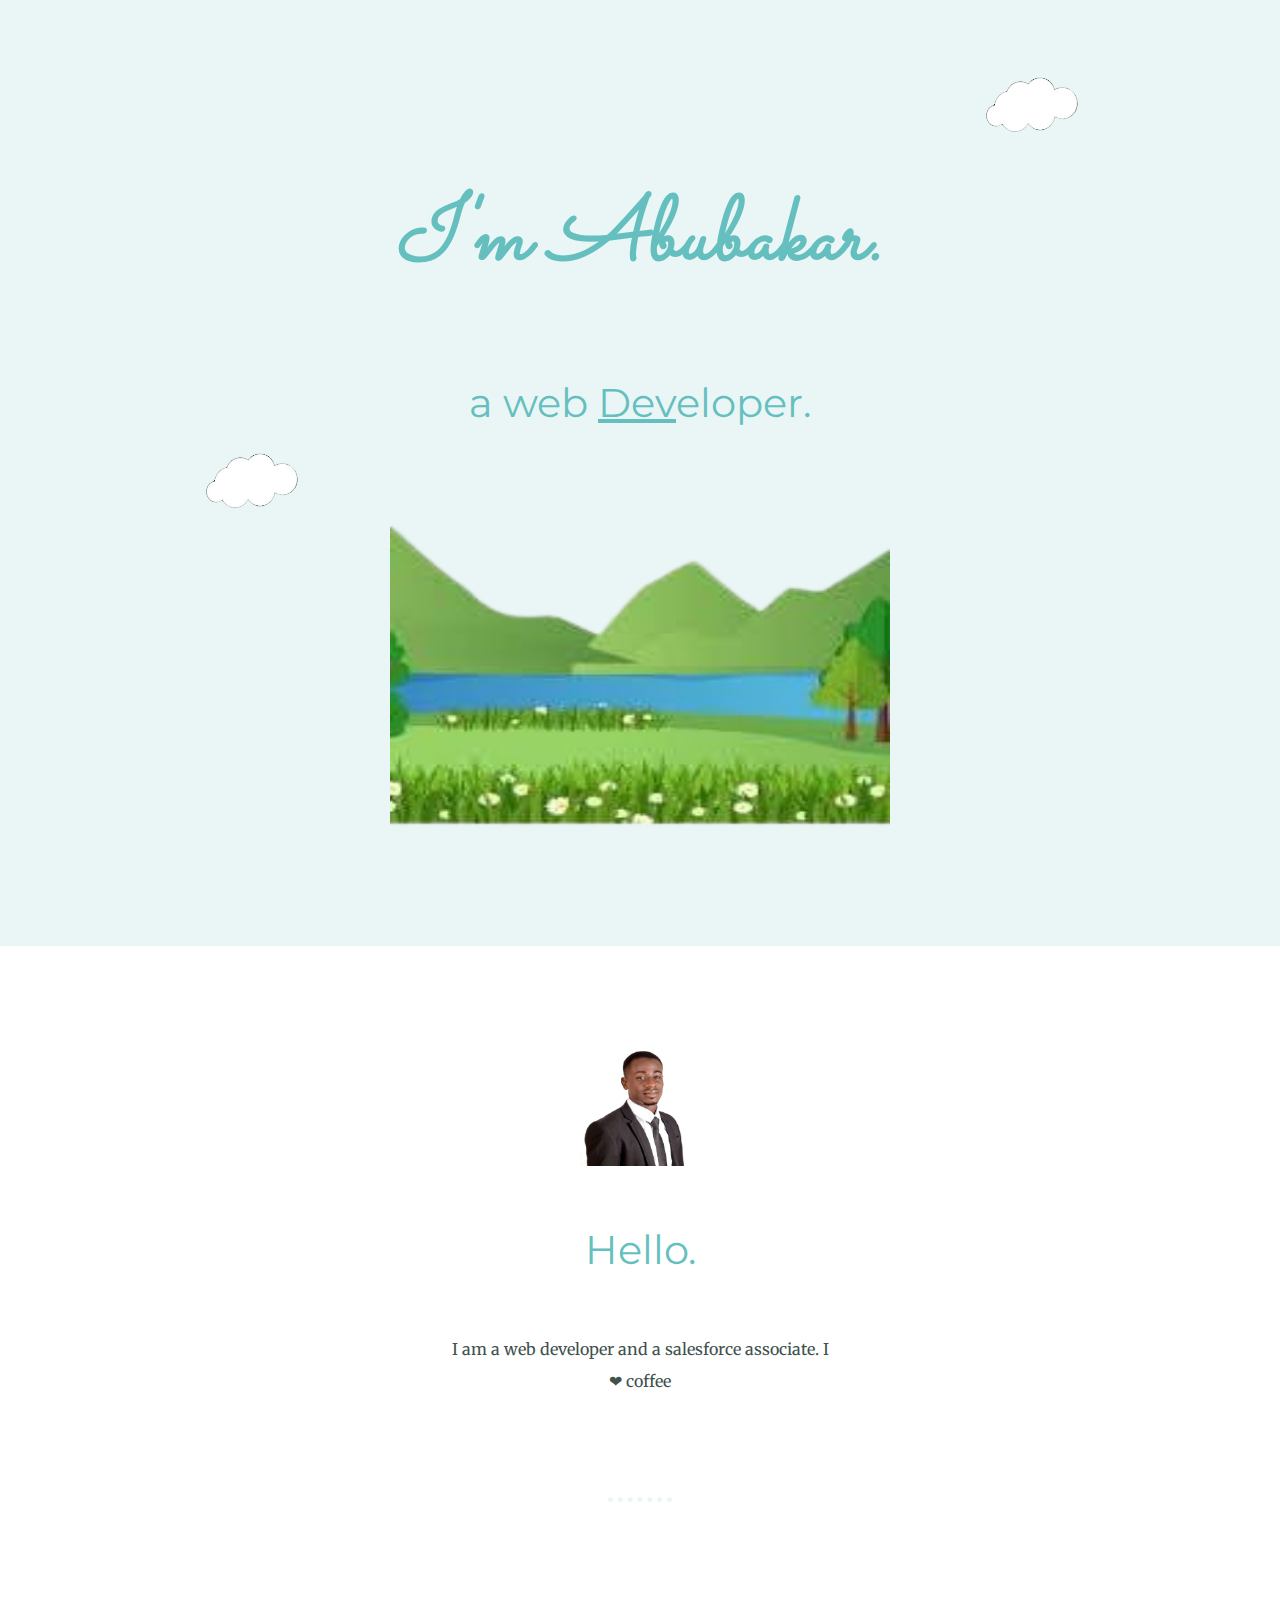
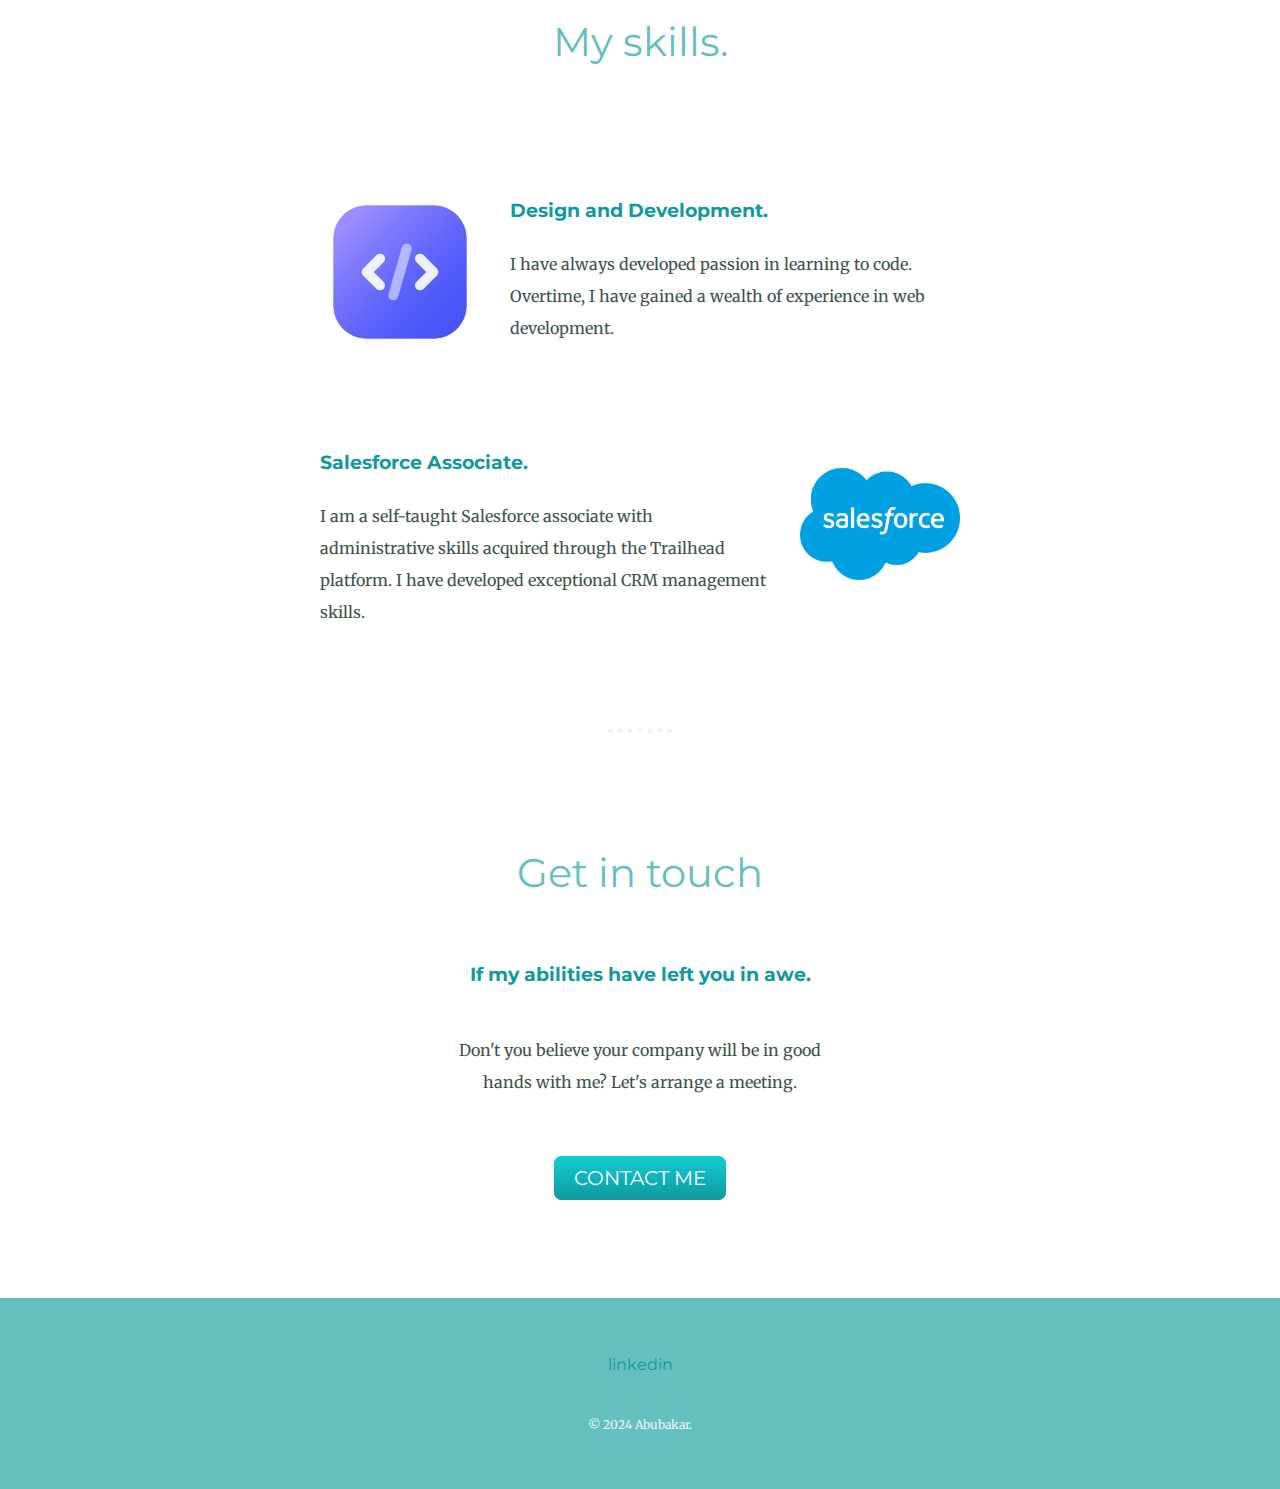
<file: index.html>
<!DOCTYPE html>
<html lang="en">
<head>
    <meta charset="UTF-8">
    <meta name="viewport" content="width=device-width, initial-scale=1.0">
    <title>Abubakar - a web designer and developer</title>
    <link rel="stylesheet" href="Styles/Styles.css">
    <link rel="icon" href="favicon.ico">
    <link rel="preconnect" href="https://fonts.googleapis.com">
<link rel="preconnect" href="https://fonts.gstatic.com" crossorigin>
<link href="https://fonts.googleapis.com/css2?family=Merriweather:ital,wght@0,300;0,400;0,700;0,900;1,300;1,400;1,700;1,900&family=Montserrat:ital,wght@0,100..900;1,100..900&family=Sacramento&display=swap" rel="stylesheet">
</head>
<body>
    <div class="top-section">
        <img class="top-image" src="Images/Cloud.png" alt="cloud-image">
        <h1><em>I'm Abubakar.</em></h1>
        <h2>a web <span class="pro">Dev</span>eloper.</h2>
        <img class="bottom-image" src="Images/Cloud.png" alt="cloud-image">
        <img class="mountain-img" src="Images/Mountain.png" alt="Mountain-image">
        
    </div>
    <div class="middle-section">
        <div class="profile">
            <img src="Images/Abubakar Image.jpeg" alt="profile-image" width="120px" height="120px">
            <h2>Hello.</h2>
            <p class="intro">I am a web developer and a salesforce associate. I ❤ coffee</p>
        </div>
        <hr>
        <div class="skills">
            <h2>My skills.</h2>
            <div class="skill-row">
                <img class="dev" src="Images/code.png" alt="Web-development-icon">
                <h3>Design and Development.</h3>
                <p>I have always developed passion in learning to code. Overtime, I have gained a wealth of experience in web development.</p>
            </div>
            <div class="skill-row">
                <img class="Salesforce" src="Images/salesforce.png" alt="Salesforce-icon">
                <h3>Salesforce Associate.</h3>
                <p>I am a self-taught Salesforce associate with administrative skills acquired through the Trailhead platform. I have developed exceptional CRM management skills.</p>
            </div>
        </div>
        <hr>
        <div class="contact-me">
            <h2>Get in touch</h2>
            <h3>If my abilities have left you in awe.</h3>
            <p class="contact-msg">Don't you believe your company will be in good hands with me? Let's arrange a meeting.</p>
            <a class="btn" href="contact.html">CONTACT ME</a>
        </div>
    </div>
    <div class="bottom-section">
        <a href="https://www.linkedin.com/in/abdulwasiu-abubakar-419511238">linkedin</a>
        <p class="copyright">© 2024 Abubakar.</p>
    </div>
</body>
</html>
</file>
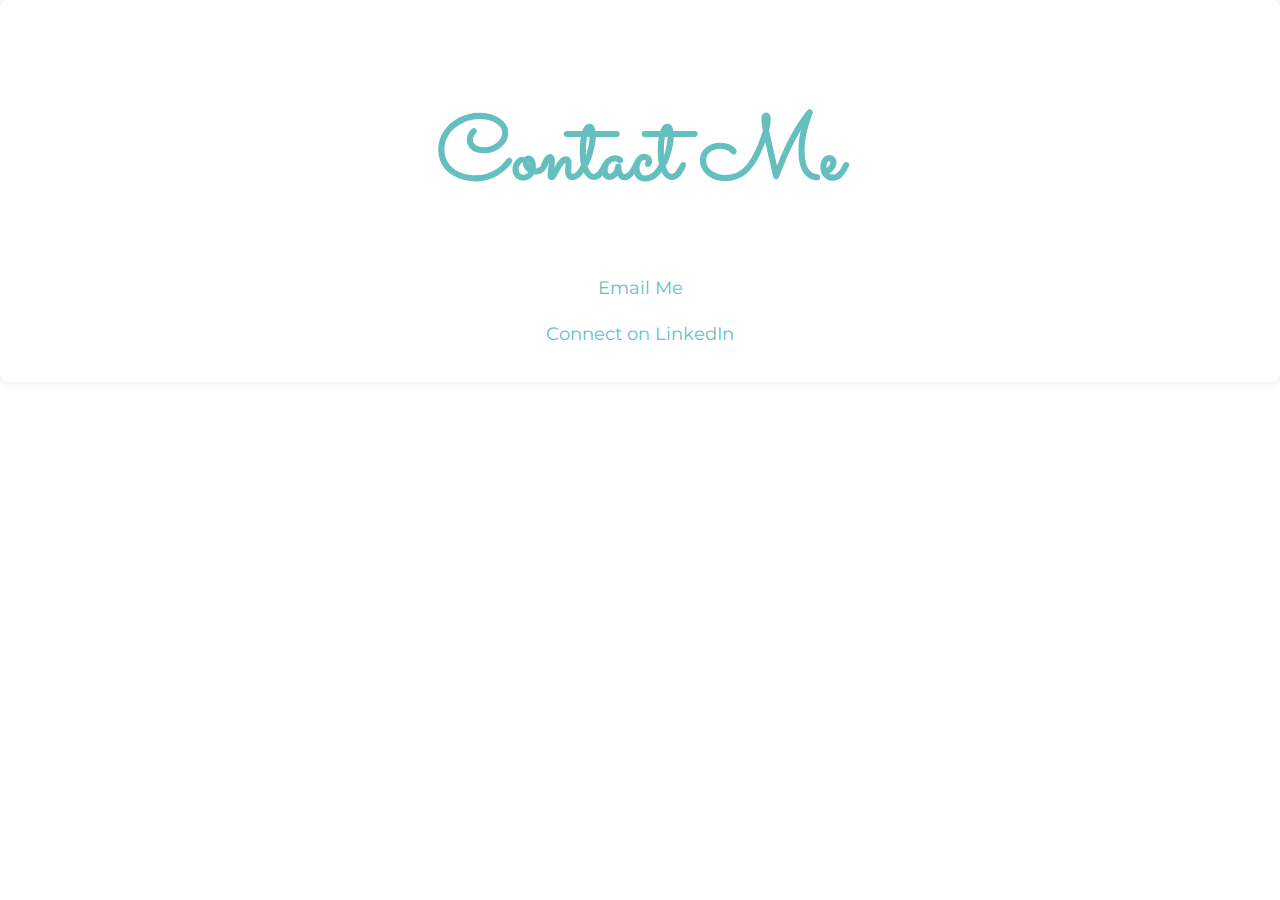
<file: contact.html>
<!DOCTYPE html>
<html lang="en">
<head>
    <meta charset="UTF-8">
    <meta name="viewport" content="width=device-width, initial-scale=1.0">
    <title>Abubakar - a web designer and developer</title>
    <link rel="stylesheet" href="Styles/Styles.css">
    <link rel="icon" href="favicon.ico">
    <link rel="preconnect" href="https://fonts.googleapis.com">
<link rel="preconnect" href="https://fonts.gstatic.com" crossorigin>
<link href="https://fonts.googleapis.com/css2?family=Merriweather:ital,wght@0,300;0,400;0,700;0,900;1,300;1,400;1,700;1,900&family=Montserrat:ital,wght@0,100..900;1,100..900&family=Sacramento&display=swap" rel="stylesheet">
</head>
<body>
    <div class="contact-container">
        <h1>Contact Me</h1>
        <a href="mailto:emailabubakr94@gmail.com">Email Me</a>
        <a href="https://www.linkedin.com/in/abdulwasiu-abubakar-419511238/" target="_blank">Connect on LinkedIn</a>
    </div>
</body>
</html>
</file>
<file: Styles/Styles.css>
body {
    color: #40514E;
    margin: 0%;
    text-align: center;
    font-family: "Merriweather", serif;
    line-height: 2;
}

h1 {
    color:  #66BFBF;
    font-family: "Sacramento", cursive;
    font-size: 5.625rem;
    margin: 50px auto 0 auto;
}
h2 {font-size: 2.5rem;
    color:  #66BFBF;
    font-family: "Montserrat", sans-serif;
    font-weight: normal;
    padding-bottom: 10px;

}
h3 {color: #11999E;
    font-family: "Montserrat", sans-serif;
}
.top-section {
    background-color: #EAF6F6;
    position: relative;
    padding: 100px;

}
.middle-section {
    margin: 100px 0;
}
a {
    color: #11999E;
    font-family: "Montserrat", sans-serif;
    text-decoration: none;
}
a:hover {
    color: #EAF6F6;
}
.skill-row {
    width: 50%;
    margin: 100px auto 100px auto;
    text-align: left;
}

hr {
    border: none;
    border-top: dotted;
    border-width: 5px;
    width: 5%;
    margin: 100px auto;
    border-color: #EAF6F6;
}
.bottom-section {
    background-color: #66BFBF;
    padding: 50px 0 20px;

   
}
.copyright {
    color: #EAF6F6;
    font-size: 0.75rem;
    padding: 20px 0;
}
.pro {
    text-decoration: underline;
    
}
.top-image {
    position: absolute;
    right: 200px;
    top: 60px;
    width: 100px;
    height: 100px;
}
.bottom-image {
    position: absolute;
    left: 200px;
    bottom: 410px;
    width: 100px;
    height: 100px;
}
.mountain-img {
    width: 500px;
    height: 350px;
    
}
.intro {
    width: 30%;
    margin: auto;
}
.dev {
    width: 25%;
    float: left;
    margin-right: 30px;
}
.Salesforce {
    width: 25%;
    float: right;
    margin-left: 30px;
}
.contact-msg {
    width: 30%;
    margin: 40px auto 60px;
}

.contact-container {
    background-color: #fff;
    padding: 20px;
    border-radius: 8px;
    box-shadow: 0 0 10px rgba(0, 0, 0, 0.1);
    text-align: center;
}
.contact-container h1 {
    margin-bottom: 20px;
}
.contact-container a {
    display: block;
    margin: 10px 0;
    color: #66BFBF;
    text-decoration: none;
    font-size: 18px;
}
.contact-container a:hover {
    text-decoration: underline;
    color: #064747;;
}

.btn {
    background: #11cdd4;
    background-image: -webkit-linear-gradient(top, #11cdd4, #11999e);
    background-image: -moz-linear-gradient(top, #11cdd4, #11999e);
    background-image: -ms-linear-gradient(top, #11cdd4, #11999e);
    background-image: -o-linear-gradient(top, #11cdd4, #11999e);
    background-image: linear-gradient(to bottom, #11cdd4, #11999e);
    -webkit-border-radius: 8;
    -moz-border-radius: 8;
    border-radius: 8px;
    font-family: Montserrat, sans-serif;
    color: #ffffff;
    font-size: 20px;
    padding: 10px 20px 10px 20px;
    text-decoration: none;
  }
  
  .btn:hover {
    background: #30e3cb;
    background-image: -webkit-linear-gradient(top, #30e3cb, #2bc4ad);
    background-image: -moz-linear-gradient(top, #30e3cb, #2bc4ad);
    background-image: -ms-linear-gradient(top, #30e3cb, #2bc4ad);
    background-image: -o-linear-gradient(top, #30e3cb, #2bc4ad);
    background-image: linear-gradient(to bottom, #30e3cb, #2bc4ad);
    text-decoration: none;
  }
</file>
